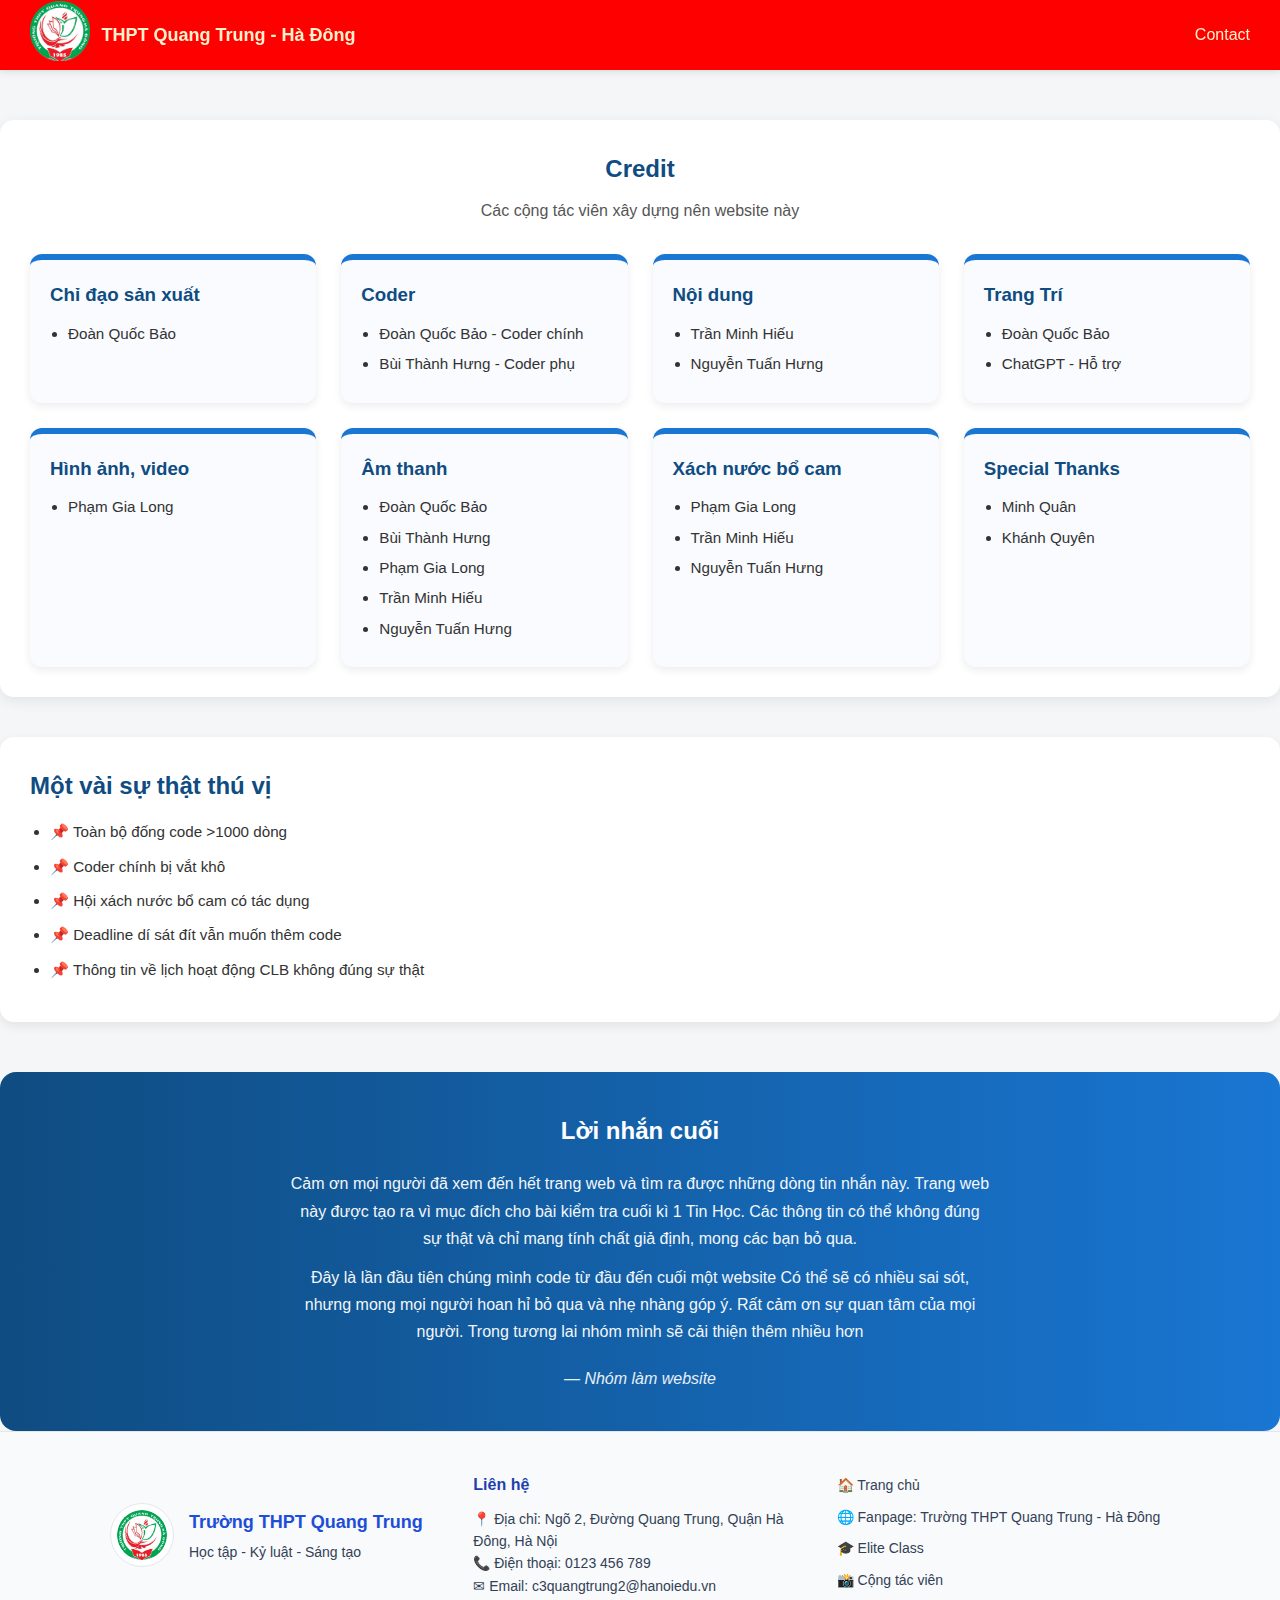
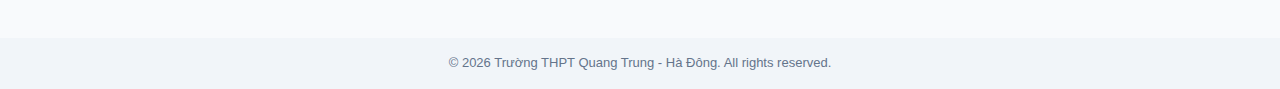
<file: credits.html>
<!DOCTYPE html>
<html lang="en">
<head>
<meta charset="UTF-8">
    <meta name="viewport" content="width=device-width, initial-scale=1.0">
    <title>Credits</title>
    <link rel="stylesheet" href="style.css">
    <link rel="icon" href="Images/logo_20420251150.png" type="image/png">
</head>
<body>
    <header class="navbar">
        <div class="nav-left">
            <a href="index.html"><img class="logo" src="Images/logo_20420251150.png"></a>
            <span class="school-name">THPT Quang Trung - Hà Đông</span>
        </div>
        <div class="nav-right">
            <a href="#contact">Contact</a>          
        </div>
    </header>
    <section id="website-credits" class="credit-section">
        <h2>Credit</h2>
        <p class="credit-desc">
            Các cộng tác viên xây dựng nên website này
        </p>
        <div class="credit-grid">
            <article class="credit-task">
                <h3>Chỉ đạo sản xuất</h3>
                <ul>
                    <li>Đoàn Quốc Bảo</li>
                </ul>
            </article>
            <article class="credit-task">
                <h3>Coder</h3>
                <ul>
                    <li>Đoàn Quốc Bảo - Coder chính</li>
                    <li>Bùi Thành Hưng - Coder phụ</li>
                </ul>
            </article>
            <article class="credit-task">
                <h3>Nội dung</h3>
                <ul>
                    <li>Trần Minh Hiếu</li>
                    <li>Nguyễn Tuấn Hưng</li>
                </ul>
            </article>
            <article class="credit-task">
                <h3>Trang Trí</h3>
                <ul>
                    <li>Đoàn Quốc Bảo</li>
                    <li>ChatGPT - Hỗ trợ</li>
                </ul>
            </article>
            <article class="credit-task">
                <h3>Hình ảnh, video</h3>
                <ul>
                    <li>Phạm Gia Long</li>
                </ul>
            </article>
            <article class="credit-task">
                <h3>Âm thanh</h3>
                <ul>
                    <li>Đoàn Quốc Bảo</li>
                    <li>Bùi Thành Hưng</li>
                    <li>Phạm Gia Long</li>
                    <li>Trần Minh Hiếu</li>
                    <li>Nguyễn Tuấn Hưng</li>
                </ul>
            </article>
            <article class="credit-task">
                <h3>Xách nước bổ cam</h3>
                <ul>
                    <li>Phạm Gia Long</li>
                    <li>Trần Minh Hiếu</li>
                    <li>Nguyễn Tuấn Hưng</li>
                </ul>
            </article>
            <article class="credit-task">
                <h3>Special Thanks</h3>
                <ul>
                    <li>Minh Quân</li>
                    <li>Khánh Quyên</li>
                </ul>
            </article>
        </div>
    </section>
    <section id="fun-facts" class="facts-section">
    <h2>Một vài sự thật thú vị</h2>
    <ul class="facts-list">
        <li>📌 Toàn bộ đống code >1000 dòng</li>
        <li>📌 Coder chính bị vắt khô</li>
        <li>📌 Hội xách nước bổ cam có tác dụng</li>
        <li>📌 Deadline dí sát đít vẫn muốn thêm code</li>
        <li>📌 Thông tin về lịch hoạt động CLB không đúng sự thật</li>
    </ul>
</section>
    <section id="final-message" class="closing-section">
        <h2>Lời nhắn cuối</h2>
        <p class="closing-text">
            Cảm ơn mọi người đã xem đến hết trang web và tìm ra được
            những dòng tin nhắn này. Trang web này được tạo ra vì mục đích cho bài kiểm tra
            cuối kì 1 Tin Học. Các thông tin có thể không đúng sự thật và chỉ mang tính chất giả định,
            mong các bạn bỏ qua.
        </p>
        <p class="closing-text">
            Đây là lần đầu tiên chúng mình code từ đầu đến cuối một website
            Có thể sẽ có nhiều sai sót, nhưng mong mọi người hoan hỉ bỏ qua và
            nhẹ nhàng góp ý. Rất cảm ơn sự quan tâm của mọi người. Trong tương lai
            nhóm mình sẽ cải thiện thêm nhiều hơn 
        </p>
        <p class="closing-sign">
            — Nhóm làm website
        </p>
    </section>
    <footer id="contact" class="school-footer">
        <div class="footer-container">
            <div class="footer-column footer-brand">
                <img src="Images/logo_20420251150.png" alt="Logo Trường THPT Quang Trung" class="school-logo">
                <div>
                    <h2>Trường THPT Quang Trung</h2>
                    <p>Học tập - Kỷ luật - Sáng tạo</p>
                </div>
            </div>
            <div class="footer-column">
                <h3>Liên hệ</h3>
                <p>📍 Địa chỉ: Ngõ 2, Đường Quang Trung, Quận Hà Đông, Hà Nội</p>
                <p>📞 Điện thoại: 0123 456 789</p>
                <p>✉ Email: c3quangtrung2@hanoiedu.vn</p>
            </div>
            <div class="footer-column">
                <ul>
                    <li><a href="index.html">🏠 Trang chủ</a></li>
                    <li><a href="https://www.facebook.com/profile.php?id=100086982876772">🌐 Fanpage: Trường THPT Quang Trung - Hà Đông</a></li>
                    <li><a href="https://www.facebook.com/profile.php?id=61550906673119">🎓 Elite Class</a></li>
                    <li><a href="credits.html">📸 Cộng tác viên</a></li>
                </ul>
            </div>
        </div>
        <div class="footer-bottom">
            © 2026 Trường THPT Quang Trung - Hà Đông. All rights reserved.
        </div>
    </footer>    
</body>
</html>
</file>
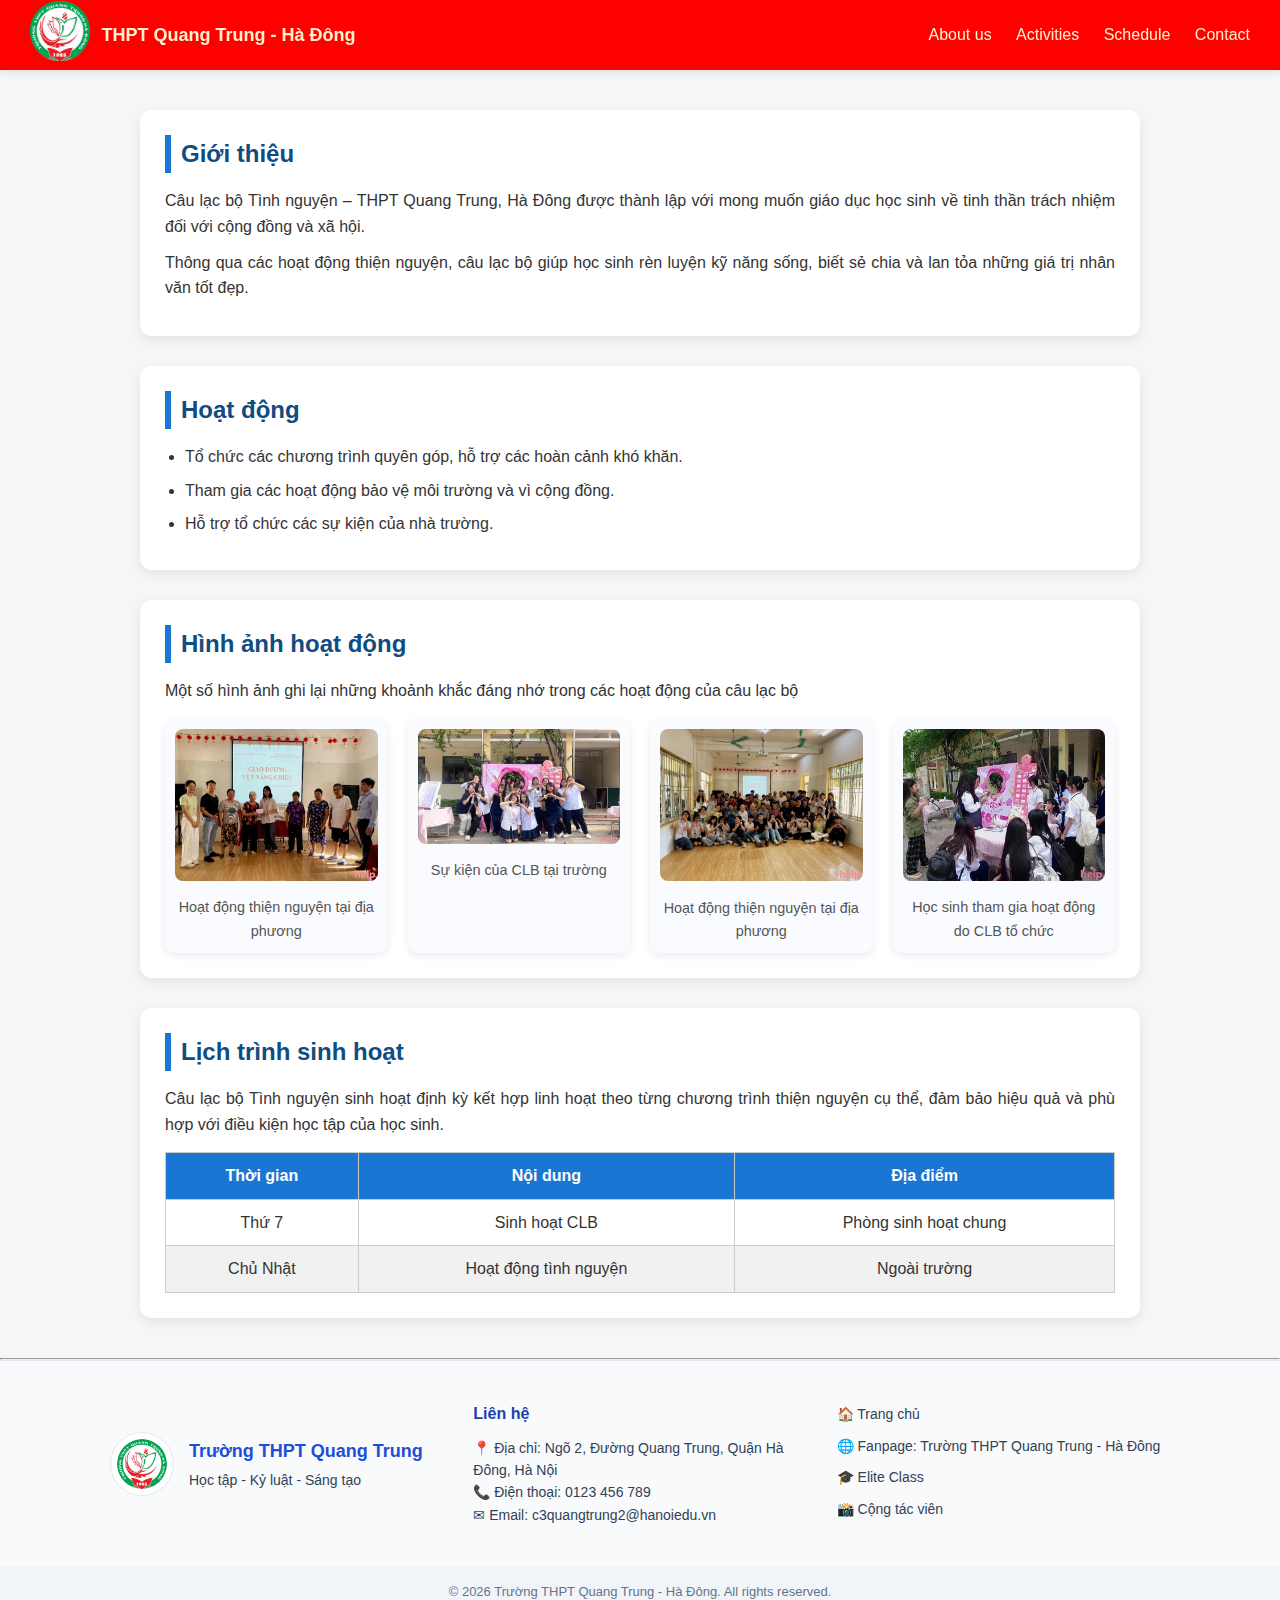
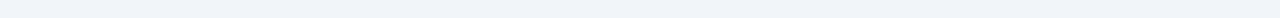
<file: qvc.html>
<!DOCTYPE html>
<html lang="vi">
<head>
    <meta charset="UTF-8">
    <meta name="viewport" content="width=device-width, initial-scale=1.0">
    <title>CLB Tình Nguyện - Quang Trung Volunteer Club</title>
    <link rel="stylesheet" href="style.css">
    <link rel="icon" href="Images/logo_20420251150.png" type="image/png">
</head>
<body>
    <header class="navbar">
        <div class="nav-left">
            <a href="index.html"><img class="logo" src="Images/logo_20420251150.png"></a>
            <span class="school-name">THPT Quang Trung - Hà Đông</span>
        </div>
        <div class="nav-right">
            <a href="#introduction">About us</a>
            <a href="#activities">Activities</a>
            <a href="#schedule">Schedule</a>
            <a href="#contact">Contact</a>          
        </div>
    </header>
    <main class="club-page">
        <section id="introduction">
            <h2>Giới thiệu</h2>
            <p>Câu lạc bộ Tình nguyện – THPT Quang Trung, Hà Đông được thành lập với mong muốn giáo dục học sinh về tinh thần trách nhiệm đối với cộng đồng và xã hội.</p>
            <p>Thông qua các hoạt động thiện nguyện, câu lạc bộ giúp học sinh rèn luyện kỹ năng sống, biết sẻ chia và lan tỏa những giá trị nhân văn tốt đẹp.</p>
        </section>
        <section id="activities">
            <h2>Hoạt động</h2>
            <ul>
                <li>Tổ chức các chương trình quyên góp, hỗ trợ các hoàn cảnh khó khăn.</li>
                <li>Tham gia các hoạt động bảo vệ môi trường và vì cộng đồng.</li>
                <li>Hỗ trợ tổ chức các sự kiện của nhà trường.</li>
            </ul>
        </section>
        <section id="gallery">
            <h2>Hình ảnh hoạt động</h2>
            <p>Một số hình ảnh ghi lại những khoảnh khắc đáng nhớ trong các hoạt động của câu lạc bộ </p>
            <div class="image-gallery">
                <figure>
                    <img src="Images/pvc1.jpg" alt="Hoạt động 1">
                    <figcaption>Hoạt động thiện nguyện tại địa phương</figcaption>
                </figure>
                <figure>
                    <img src="Images/pvc2.jpg" alt="Hoạt động 2">
                    <figcaption>Sự kiện của CLB tại trường</figcaption>
                </figure>
                <figure>
                    <img src="Images/pvc3.jpg" alt="Hoạt động 3">
                    <figcaption>Hoạt động thiện nguyện tại địa phương</figcaption>
                </figure>
                <figure>
                    <img src="Images/pvc4.jpg" alt="Hoạt động 4">
                    <figcaption>Học sinh tham gia hoạt động do CLB tổ chức</figcaption>
                </figure>
            </div>
        </section>
        <section id="schedule">
            <h2>Lịch trình sinh hoạt</h2>
            <p>
                Câu lạc bộ Tình nguyện sinh hoạt định kỳ kết hợp linh hoạt theo từng chương trình thiện nguyện cụ thể, 
                đảm bảo hiệu quả và phù hợp với điều kiện học tập của học sinh.
            </p>
            <table border="1" cellpadding="8" cellspacing="0">
                <thead>
                    <tr>
                        <th>Thời gian</th>
                        <th>Nội dung</th>
                        <th>Địa điểm</th>
                    </tr>
                </thead>
                <tbody>
                    <tr>
                        <td>Thứ 7</td>
                        <td>Sinh hoạt CLB</td>
                        <td>Phòng sinh hoạt chung</td>
                    </tr>
                    <tr>
                        <td>Chủ Nhật</td>
                        <td>Hoạt động tình nguyện</td>
                        <td>Ngoài trường</td>
                    </tr>
                </tbody>
            </table>
        </section>
    </main>
    <hr>
    <footer id="contact" class="school-footer">
        <div class="footer-container">
            <div class="footer-column footer-brand">
                <img src="Images/logo_20420251150.png" alt="Logo Trường THPT Quang Trung" class="school-logo">
                <div>
                    <h2>Trường THPT Quang Trung</h2>
                    <p>Học tập - Kỷ luật - Sáng tạo</p>
                </div>
            </div>
            <div class="footer-column">
                <h3>Liên hệ</h3>
                <p>📍 Địa chỉ: Ngõ 2, Đường Quang Trung, Quận Hà Đông, Hà Nội</p>
                <p>📞 Điện thoại: 0123 456 789</p>
                <p>✉ Email: c3quangtrung2@hanoiedu.vn</p>
            </div>
            <div class="footer-column">
                <ul>
                    <li><a href="index.html">🏠 Trang chủ</a></li>
                    <li><a href="https://www.facebook.com/profile.php?id=100086982876772">🌐 Fanpage: Trường THPT Quang Trung - Hà Đông</a></li>
                    <li><a href="https://www.facebook.com/profile.php?id=61550906673119">🎓 Elite Class</a></li>
                    <li><a href="credits.html">📸 Cộng tác viên</a></li>
                </ul>
            </div>
        </div>
        <div class="footer-bottom">
            © 2026 Trường THPT Quang Trung - Hà Đông. All rights reserved.
        </div>
    </footer>    
</body>
</html>
</file>
<file: style.css>
* {
    margin: 0;
    padding: 0;
    box-sizing: border-box;
    font-family: Arial, Helvetica, sans-serif;
}

body {
    background-color: #f4f6f8;
    color: #333;
    line-height: 1.6;
    padding-top: 70px;
}

/* Header */
header {
    display: block;
    unicode-bidi: isolate;
}
.navbar {    
    position: fixed;
    top: 0;
    left: 0;
    width: 100%;
    height: 70px;
    background: red;
    display: flex;
    justify-content: space-between;
    align-items: center;
    padding: 0 30px;
    box-shadow: 0 2px 8px rgba(0, 0, 0, 0.1);
    z-index: 1000;
    box-sizing: border-box;
}
.nav-left {
    display: flex;
    align-items: center;
    gap: 12px;
}
.logo {
    height: 60px;
    width: auto;
}
img {
    overflow-clip-margin: content-box;
    overflow: clip;
}
.school-name {
    font-size: 18px;
    font-weight: bold;
    white-space: nowrap;
    color: #FFF1CC;
}
.nav-right a {
    margin-left: 20px;
    text-decoration: none;
    font-weight: 500;
    color: #FFF1CC;
}

/* Hero */
.hero {
    height: 400px;
    position: relative;
    overflow: hidden;
    display: flex;
    align-items: center;
    justify-content: center;
    text-align: center;
}
.hero-overlay {
    position: absolute;
    top: 0;
    left: 0;
    width: 100%;
    height: 100%;
    background: url(Images/background.jpg) center/ cover no-repeat;
    z-index: 1;
}
.hero-text {
    position: relative;
    z-index: 2;
    background: rgba(0, 0, 0, 0.5);
    color: white;
    padding: 30px;
    border-radius: 10px;
}
@media (max-width: 768px) {
    .hero-overlay h1 {
        font-size: 2rem;
    }
}
/* Layout */
.container {
    width: 90%;
    max-width: 1100px;
    margin: 30px auto;
}

/* Intro */
.intro {
    display: flex;
    gap: 25px;
    background: white;
    padding: 20px;
    border-radius: 10px;
    margin-bottom: 30px;
}
.intro img {
    width: 300px;
    border-radius: 8px;
}
.intro text h2 {
    margin-bottom: 10px;
}

/* Review section */
.review-section {
    background: white;
    padding: 25px;
    border-radius: 10px;
    margin-bottom: 30px;
}
.review-section h2 {
    margin-bottom: 15px;
    color: #0f4c81;
}

/* Achievements */
.achievement-list {
    padding-left: 20px;
}
.achievement-list ul {
    padding-left: 20px;
    margin-top: 5px;
}

/* Club grid */
.club-grid {
    display: grid;
    grid-template-columns: repeat(auto-fit, minmax(250px,1fr));
    gap: 20px;
}
.club-card {
    background: #fafafa;
    padding: 20px;
    border-radius: 10px;
    text-align: center;
    transition: transform 0.3s, box-shadow 0.3s;
}
.club-card img {
    width: 120px;
    margin-bottom: 10px;
}
.club-card h3 {
    margin-bottom: 10px;
}
.club-card a {
    display: inline-block;
    margin-top: 10px;
    color: #1976d2;
    text-decoration: none;
    font-weight: bold;
}
.club-card:hover {
    transform: translateY(-5px);
    box-shadow: 0 5px 15px rgba(0, 0, 0, 0.15);
}
/* Footer */
.school-footer {
    background-color: #f8fafc;
    color: #1e293b;
    font-family: "Segoe UI", sans-serif;
    border-top: 1px solid #e5e7eb;
}
.footer-container {
    max-width: 1100px;
    margin: auto;
    padding: 40px 20px;
    display: grid;
    grid-template-columns: repeat(auto-fit, minmax(220px, 1fr));
    gap: 30px;
}
.footer-brand {
    display: flex;
    align-items: center;
    gap: 15px;
}
.school-logo {
    width: 64px;
    height: 64px;
    object-fit: contain;
    border-radius: 50%;
    background-color: #ffffff;
    padding: 6px;
    border: 1px solid #e5e7eb;
}
.footer-column h2 {
    color: #1d4ed8;
    font-size: 18px;
    margin-bottom: 4px;
}
.footer-column h3 {
    color: #1e40af;
    margin-bottom: 10px;
    font-size: 16px;
}
.footer-column p,
.footer-column a {
    font-size: 14px;
    color: #334155;
    text-decoration: none;
    line-height: 1.6;
}
.footer-column ul {
    list-style: none;
    padding: 0;
}
.footer-column ul li {
    margin-bottom: 6px;
}
.footer-column a:hover {
    color: #1d4ed8;
}
.footer-bottom {
    text-align: center;
    padding: 15px;
    font-size: 13px;
    color: #64748b;
    background-color: #f1f5f9;
}

/* Club */
.club-page {
    width: 90%;
    max-width: 1000px;
    margin: 40px auto;
}
.club-page section {
    background: #ffffff;
    padding: 25px;
    border-radius: 12px;
    margin-bottom: 30px;
    box-shadow: 0 4px 12px rgba(0, 0, 0, 0.08);
}
.club-page h2 {
    color: #0f4c81;
    margin-bottom: 15px;
    border-left: 6px solid #1976d2;
    padding-left: 10px;
}
.club-page p {
    margin-bottom: 10px;
    text-align: justify;
}
#activities ul {
    padding-left: 20px;
}
#activities li {
    margin-bottom: 8px;
}
#songs li {
    margin: 6px 0;
}
table {
    width: 100%;
    border-collapse: collapse;
    margin-top: 15px;
}
thead {
    background-color: #1976d2;
    color: white;
}
th, td {
    border: 1px solid #ccc;
    padding: 10px;
    text-align: center;
}
tbody tr:nth-child(even) {
    background-color: #f1f1f1;
}
.club-page section:hover {
    transform: translateY(-2px);
    transition: 0.3s;
}
@media (max-width: 768px) {
    .club-page {
        width: 95%;
    }
    table {
        font-size: 0.9rem;
    }
}
/* Audio */
.audio-list {
    display: grid;
    grid-template-columns: repeat(auto-fit, minmax(250px, 1fr));
    gap: 20px;
    margin-top: 15px;
}
.audio-item {
    background: #f9fbff;
    padding: 15px;
    border-radius: 10px;
    box-shadow: 0 3px 8px rgba(0, 0, 0, 0.08);
}
.audio-item p {
    font-weight: hold;
    margin-bottom: 8px;
    color: #0f4c81;
}
audio {
    width: 100%;
}
/* Gallery */
.image-gallery {
    display: grid;
    grid-template-columns: repeat(auto-fit, minmax(220px, 1fr));
    gap: 20px;
    margin-top: 15px;
}
.image-gallery figure {
    background: #f9fbff;
    padding: 10px;
    border-radius: 10px;
    box-shadow: 0 3px 8px rgba(0, 0, 0, 0.08);
    text-align: center;
}
.image-gallery img {
    width: 100%;
    border-radius: 8px;
    margin-bottom: 8px;
}
.image-gallery figcaption {
    font-size: 0.9rem;
    color: #555;
}
.image-gallery figure:hover {
    transform: scale(1.03);
    transition: 0.3s;
}
/* Video */
.video-list {
    display: grid;
    grid-template-columns: repeat(autofit, minmax(280px, 1fr));
    gap: 20px;
    margin-top: 15px;
}
.video-item {
    background: #f9fbff;
    padding: 15px;
    border-radius: 12px;
    box-shadow: 0 3px 8px rgba(0, 0, 0, 0.08);
}
.video-item p {
    font-weight: bold;
    margin-bottom: 10px;
    color: #0f4c81;
}
video {
    width: 100%;
    border-radius: 8px;
}

/* Credit */
#website-credits {
    margin-top: 50px;
}
.credit-section {
    background: #ffffff;
    padding: 30px;
    border-radius: 14px;
    box-shadow: 0 4px 14px rgba(0, 0, 0, 0.08);
}
.credit-section h2 {
    text-align: center;
    color: #0f4c81;
    margin-bottom: 10px;
}
.credit-desc {
    text-align: center;
    color: #555;
    margin-bottom: 30px;
}
.credit-grid {
    display: grid;
    grid-template-columns: repeat(auto-fit, minmax(230px, 1fr));
    gap: 25px;
}
.credit-task {
    background: #f9fbff;
    padding: 20px;
    border-radius: 12px;
    border-top: 6px solid #1976d2;
    box-shadow: 0 3px 8px rgba(0, 0, 0, 0.08);
}
.credit-task h3 {
    margin-bottom: 12px;
    color: #0f4c81;
}
.credit-task ul {
    padding-left: 18px;
}
.credit-task li {
    margin-bottom: 6px;
    font-size: 0.95rem;
}
.credit-task:hover {
    transform: translateY(-4px);
    transition: 0.3s;
}
.closing-section {
    background: linear-gradient(to right, #0f4c81, #1976d2);
    color: white;
    padding: 40px 30px;
    border-radius: 16px;
    margin-top: 50px;
    text-align: center;
}
.closing-section h2 {
    margin-bottom: 20px;
}
.closing-text {
    max-width: 700px;
    margin: 0 auto 12px;
    line-height: 1.7;
    opacity: 0.95;
}
.closing-sign {
    margin-top: 20px;
    font-style: italic;
    opacity: 0.9;
}
.facts-section {
    background: #ffffff;
    padding: 30px;
    border-radius: 14px;
    margin-top: 40px;
    box-shadow: 0 4px 12px rgba(0,0,0,0.08);
}
.facts-section h2 {
    color: #0f4c81;
    margin-bottom: 15px;
}
.facts-list {
    padding-left: 20px;
}
.facts-list li {
    margin-bottom: 10px;
    font-size: 0.95rem;

}
</file>
